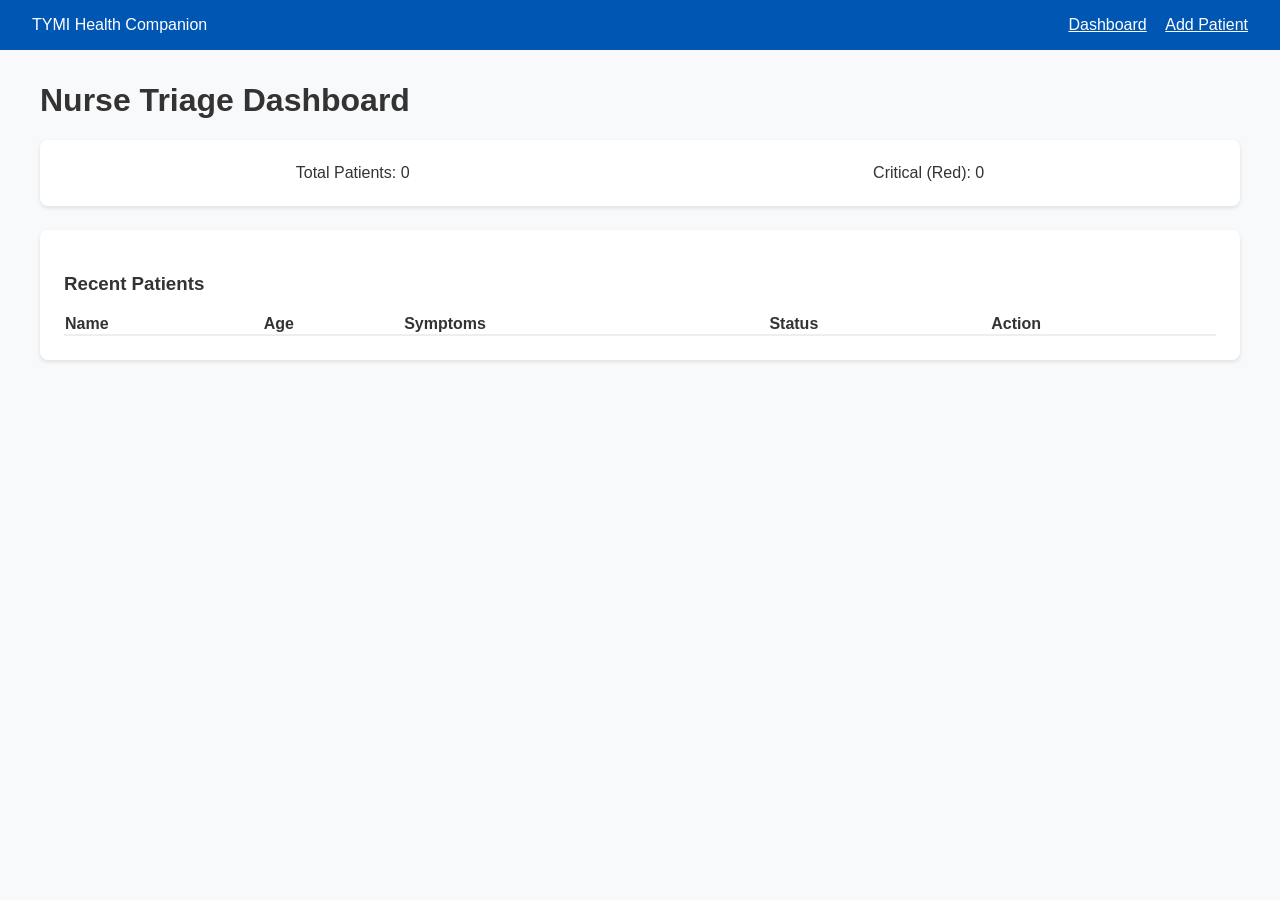
<file: tymi_health/frontend/index.html>
<!DOCTYPE html>
<html lang="en">
<head>
    <meta charset="UTF-8">
    <meta name="viewport" content="width=device-width, initial-scale=1.0">
    <title>TYMI Health Companion</title>
    <link rel="stylesheet" href="style.css">
</head>
<body>
    <nav class="navbar">
        <div class="logo">TYMI Health Companion</div>
        <div class="nav-links">
            <a href="index.html" style="color: white; margin-right: 15px;">Dashboard</a>
            <a href="pages/patients.html" style="color: white;">Add Patient</a>
        </div>
    </nav>

    <div class="container">
        <h1>Nurse Triage Dashboard</h1>
        <div id="dashboard-stats" class="card" style="display: flex; justify-content: space-around;">
            <div>Total Patients: <span id="total-count">0</span></div>
            <div>Critical (Red): <span id="red-count">0</span></div>
        </div>

        <div class="card">
            <h3>Recent Patients</h3>
            <table style="width: 100%; border-collapse: collapse;">
                <thead>
                    <tr style="border-bottom: 2px solid #eee; text-align: left;">
                        <th>Name</th>
                        <th>Age</th>
                        <th>Symptoms</th>
                        <th>Status</th>
                        <th>Action</th>
                    </tr>
                </thead>
                <tbody id="patient-list">
                    <!-- Loaded via JS -->
                </tbody>
            </table>
        </div>
    </div>

    <script src="config/config.js"></script>
    <script src="app.js"></script>
    <script>
        document.addEventListener('DOMContentLoaded', () => {
            loadPatients();
        });
    </script>
</body>
</html>
</file>
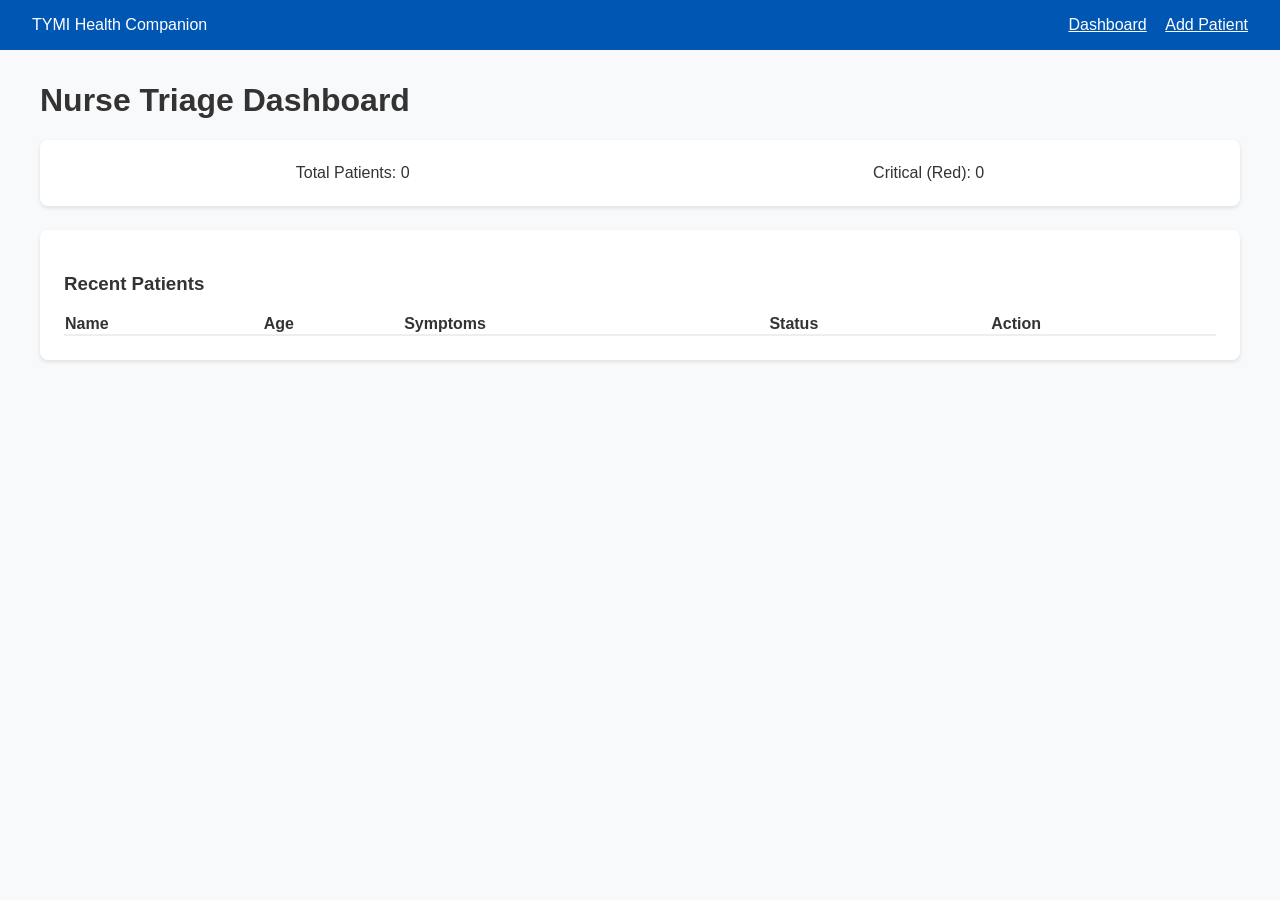
<file: tymi_health/frontend/pages/details.html>
<!DOCTYPE html>
<html lang="en">
<head>
    <meta charset="UTF-8">
    <meta name="viewport" content="width=device-width, initial-scale=1.0">
    <title>Patient Details - TYMI Health</title>
    <link rel="stylesheet" href="../style.css">
    <style>
        .detail-grid {
            display: grid;
            grid-template-columns: 1fr 1fr;
            gap: 20px;
        }
        .detail-item h4 {
            margin-bottom: 5px;
            color: var(--primary-blue);
            border-bottom: 1px solid #eee;
            padding-bottom: 5px;
        }
        .triage-banner {
            padding: 15px;
            border-radius: 8px;
            color: white;
            margin-bottom: 20px;
            text-align: center;
            font-weight: bold;
        }
    </style>
</head>
<body>
    <nav class="navbar">
        <div class="logo">TYMI Health Companion</div>
        <div class="nav-links">
            <a href="../index.html" style="color: white; margin-right: 15px;">Dashboard</a>
            <a href="patients.html" style="color: white;">Add Patient</a>
        </div>
    </nav>

    <div class="container">
        <div id="triage-banner" class="triage-banner" style="display: none;"></div>
        
        <div class="card">
            <h2 id="patient-name">Loading...</h2>
            <p id="patient-basic-info"></p>
        </div>

        <div class="detail-grid">
            <div class="card detail-item">
                <h4>Potential Illness/Disease</h4>
                <p id="detail-illness"></p>
            </div>
            <div class="card detail-item">
                <h4>Recommended Scan Reports/Tests</h4>
                <p id="detail-scans"></p>
            </div>
            <div class="card detail-item">
                <h4>Suggested Medicines</h4>
                <p id="detail-medicines"></p>
            </div>
            <div class="card detail-item">
                <h4>Nutrition & Meals</h4>
                <p id="detail-nutrition"></p>
            </div>
            <div class="card detail-item">
                <h4>Hydration Plan</h4>
                <p id="detail-hydration"></p>
            </div>
            <div class="card detail-item">
                <h4>Rest & Sleep</h4>
                <p id="detail-rest"></p>
            </div>
            <div class="card detail-item">
                <h4>Things to Avoid</h4>
                <p id="detail-avoid" style="color: var(--red);"></p>
            </div>
            <div class="card detail-item">
                <h4>Special Medical Notes</h4>
                <p id="detail-notes"></p>
            </div>
        </div>
    </div>

    <script src="../config/config.js"></script>
    <script src="../app.js"></script>
    <script>
        document.addEventListener('DOMContentLoaded', async () => {
            const urlParams = new URLSearchParams(window.location.search);
            const patientId = urlParams.get('id');
            
            if (!patientId) {
                alert('No patient ID provided');
                window.location.href = '../index.html';
                return;
            }

            try {
                const response = await fetch(`${CONFIG.API_BASE_URL}/patients/${patientId}`);
                const p = await response.json();

                if (p.error) {
                    alert('Patient not found');
                    window.location.href = '../index.html';
                    return;
                }

                // Fill UI
                document.getElementById('patient-name').innerText = p.name;
                document.getElementById('patient-basic-info').innerText = `Age: ${p.age} | Weight: ${p.weight}kg | Height: ${p.height}cm | BP: ${p.bp}`;
                
                const banner = document.getElementById('triage-banner');
                banner.innerText = `Triage Status: ${p.triage_status} - ${p.recommendation}`;
                banner.className = `triage-banner triage-${p.triage_status.toLowerCase()}`;
                banner.style.display = 'block';

                document.getElementById('detail-illness').innerText = p.illness || 'N/A';
                document.getElementById('detail-scans').innerText = p.scan_reports || 'N/A';
                document.getElementById('detail-medicines').innerText = p.medicines || 'N/A';
                document.getElementById('detail-nutrition').innerText = p.nutrition || 'N/A';
                document.getElementById('detail-hydration').innerText = p.hydration || 'N/A';
                document.getElementById('detail-rest').innerText = p.rest || 'N/A';
                document.getElementById('detail-avoid').innerText = p.avoid || 'N/A';
                document.getElementById('detail-notes').innerText = p.special_notes || 'N/A';

            } catch (error) {
                console.error('Error fetching patient details:', error);
                alert('Failed to load patient details');
            }
        });
    </script>
</body>
</html>
</file>
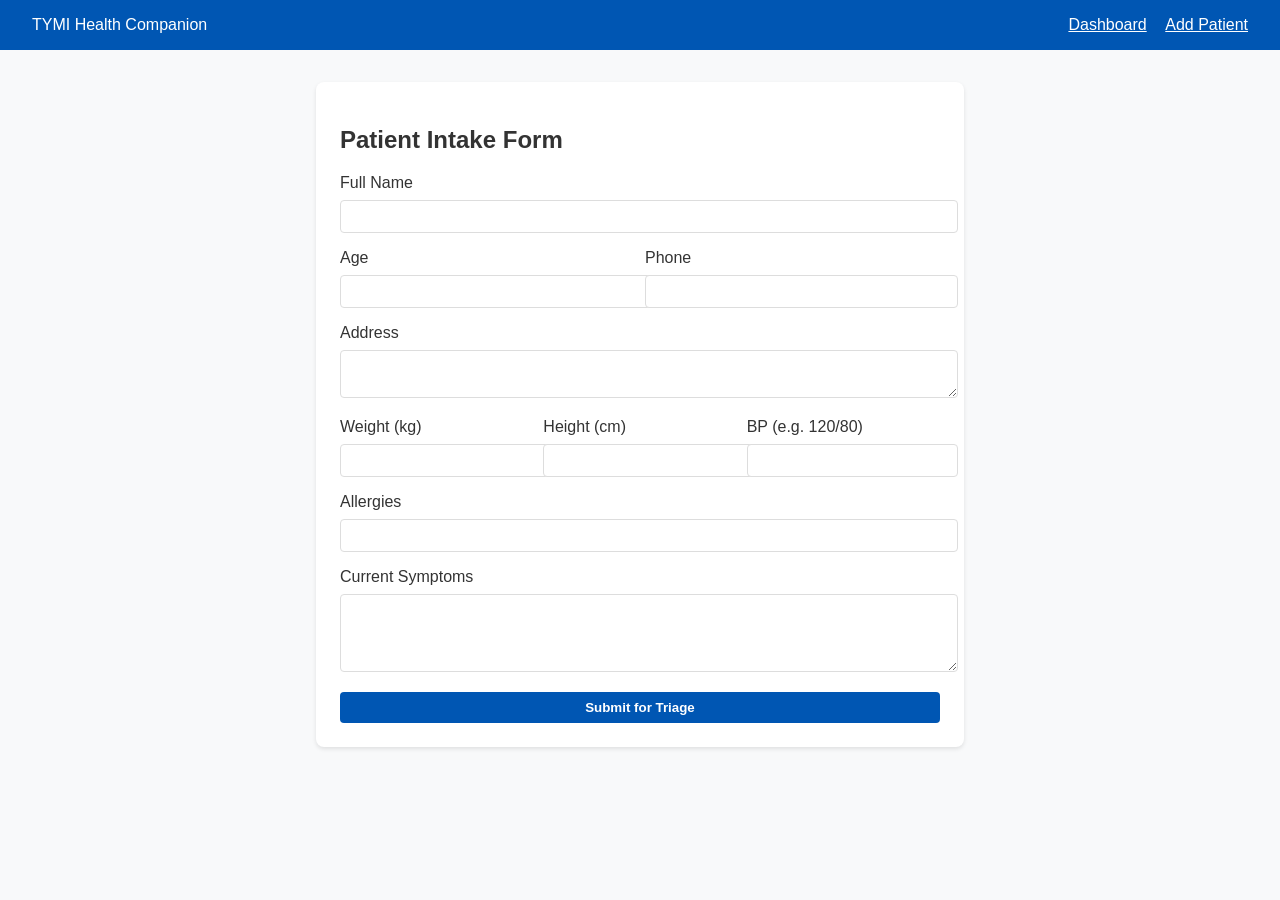
<file: tymi_health/frontend/pages/patients.html>
<!DOCTYPE html>
<html lang="en">
<head>
    <meta charset="UTF-8">
    <meta name="viewport" content="width=device-width, initial-scale=1.0">
    <title>Add Patient - TYMI Health</title>
    <link rel="stylesheet" href="../style.css">
</head>
<body>
    <nav class="navbar">
        <div class="logo">TYMI Health Companion</div>
        <div class="nav-links">
            <a href="../index.html" style="color: white; margin-right: 15px;">Dashboard</a>
            <a href="patients.html" style="color: white;">Add Patient</a>
        </div>
    </nav>

    <div class="container">
        <div class="card" style="max-width: 600px; margin: auto;">
            <h2>Patient Intake Form</h2>
            <form id="patient-form">
                <div class="form-group">
                    <label>Full Name</label>
                    <input type="text" name="name" required>
                </div>
                <div style="display: flex; gap: 10px;">
                    <div class="form-group" style="flex: 1;">
                        <label>Age</label>
                        <input type="number" name="age" required>
                    </div>
                    <div class="form-group" style="flex: 1;">
                        <label>Phone</label>
                        <input type="text" name="phone" required>
                    </div>
                </div>
                <div class="form-group">
                    <label>Address</label>
                    <textarea name="address" rows="2"></textarea>
                </div>
                <div style="display: flex; gap: 10px;">
                    <div class="form-group" style="flex: 1;">
                        <label>Weight (kg)</label>
                        <input type="number" step="0.1" name="weight">
                    </div>
                    <div class="form-group" style="flex: 1;">
                        <label>Height (cm)</label>
                        <input type="number" step="0.1" name="height">
                    </div>
                    <div class="form-group" style="flex: 1;">
                        <label>BP (e.g. 120/80)</label>
                        <input type="text" name="bp">
                    </div>
                </div>
                <div class="form-group">
                    <label>Allergies</label>
                    <input type="text" name="allergies">
                </div>
                <div class="form-group">
                    <label>Current Symptoms</label>
                    <textarea name="symptoms" rows="4" required></textarea>
                </div>
                <button type="submit" class="btn btn-primary" style="width: 100%;">Submit for Triage</button>
            </form>
        </div>
    </div>

    <script src="../config/config.js"></script>
    <script src="../app.js"></script>
    <script>
        document.getElementById('patient-form').addEventListener('submit', async (e) => {
            e.preventDefault();
            const formData = new FormData(e.target);
            const data = Object.fromEntries(formData.entries());
            
            const result = await addPatient(data);
            if (result) {
                alert(`Triage Complete!\nStatus: ${result.status}\nRecommendation: ${result.recommendation}`);
                window.location.href = '../index.html';
            }
        });
    </script>
</body>
</html>
</file>
<file: tymi_health/frontend/style.css>
:root {
    --primary-blue: #0056b3;
    --secondary-blue: #e7f1ff;
    --white: #ffffff;
    --gray: #6c757d;
    --light-gray: #f8f9fa;
    --red: #dc3545;
    --orange: #fd7e14;
    --yellow: #ffc107;
    --green: #28a745;
}

body {
    font-family: 'Segoe UI', Tahoma, Geneva, Verdana, sans-serif;
    margin: 0;
    background-color: var(--light-gray);
    color: #333;
}

.navbar {
    background-color: var(--primary-blue);
    color: white;
    padding: 1rem 2rem;
    display: flex;
    justify-content: space-between;
    align-items: center;
}

.container {
    max-width: 1200px;
    margin: 2rem auto;
    padding: 0 1rem;
}

.card {
    background: white;
    border-radius: 8px;
    box-shadow: 0 2px 4px rgba(0,0,0,0.1);
    padding: 1.5rem;
    margin-bottom: 1.5rem;
}

.btn {
    padding: 0.5rem 1rem;
    border-radius: 4px;
    border: none;
    cursor: pointer;
    font-weight: 600;
}

.btn-primary {
    background-color: var(--primary-blue);
    color: white;
}

.form-group {
    margin-bottom: 1rem;
}

.form-group label {
    display: block;
    margin-bottom: 0.5rem;
}

.form-group input, .form-group textarea, .form-group select {
    width: 100%;
    padding: 0.5rem;
    border: 1px solid #ddd;
    border-radius: 4px;
}

.triage-badge {
    padding: 0.25rem 0.5rem;
    border-radius: 12px;
    font-size: 0.8rem;
    font-weight: bold;
    color: white;
}

.triage-red { background-color: var(--red); }
.triage-orange { background-color: var(--orange); }
.triage-yellow { background-color: var(--yellow); }
.triage-green { background-color: var(--green); }
</file>
